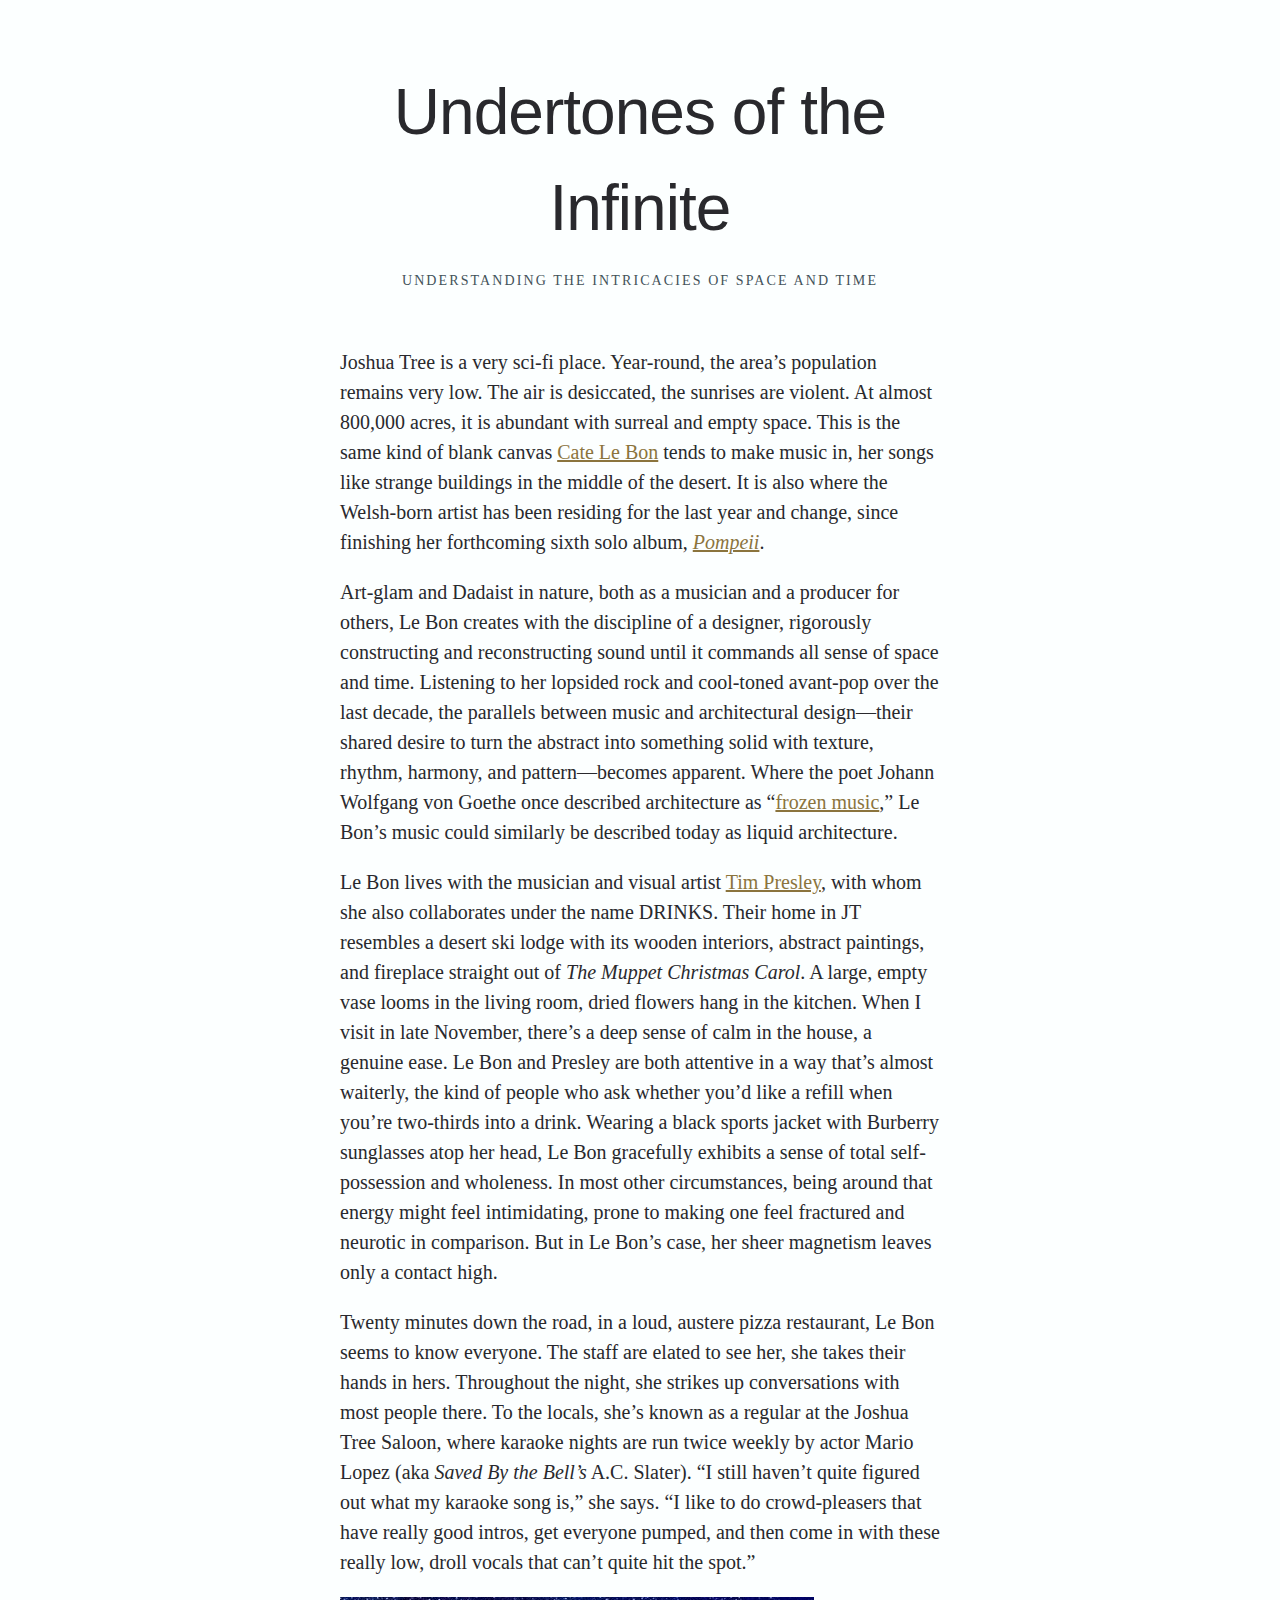
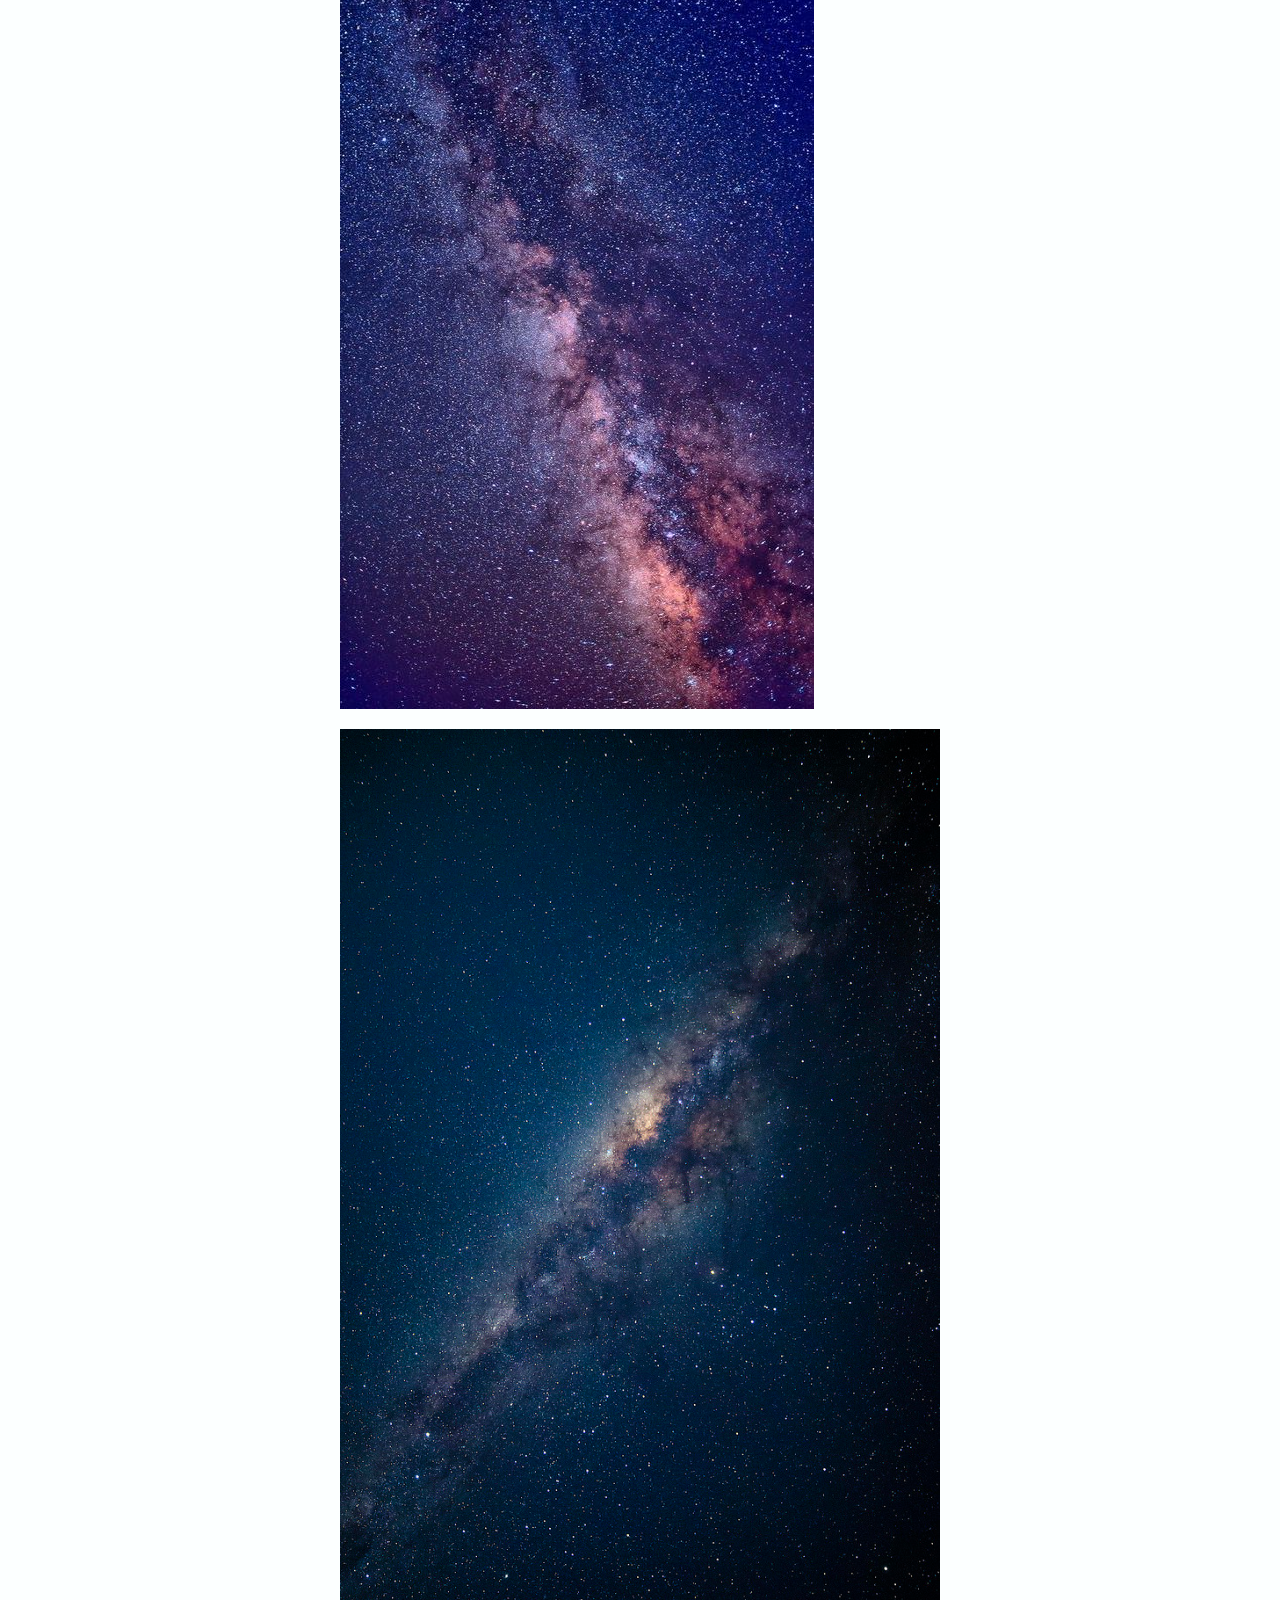
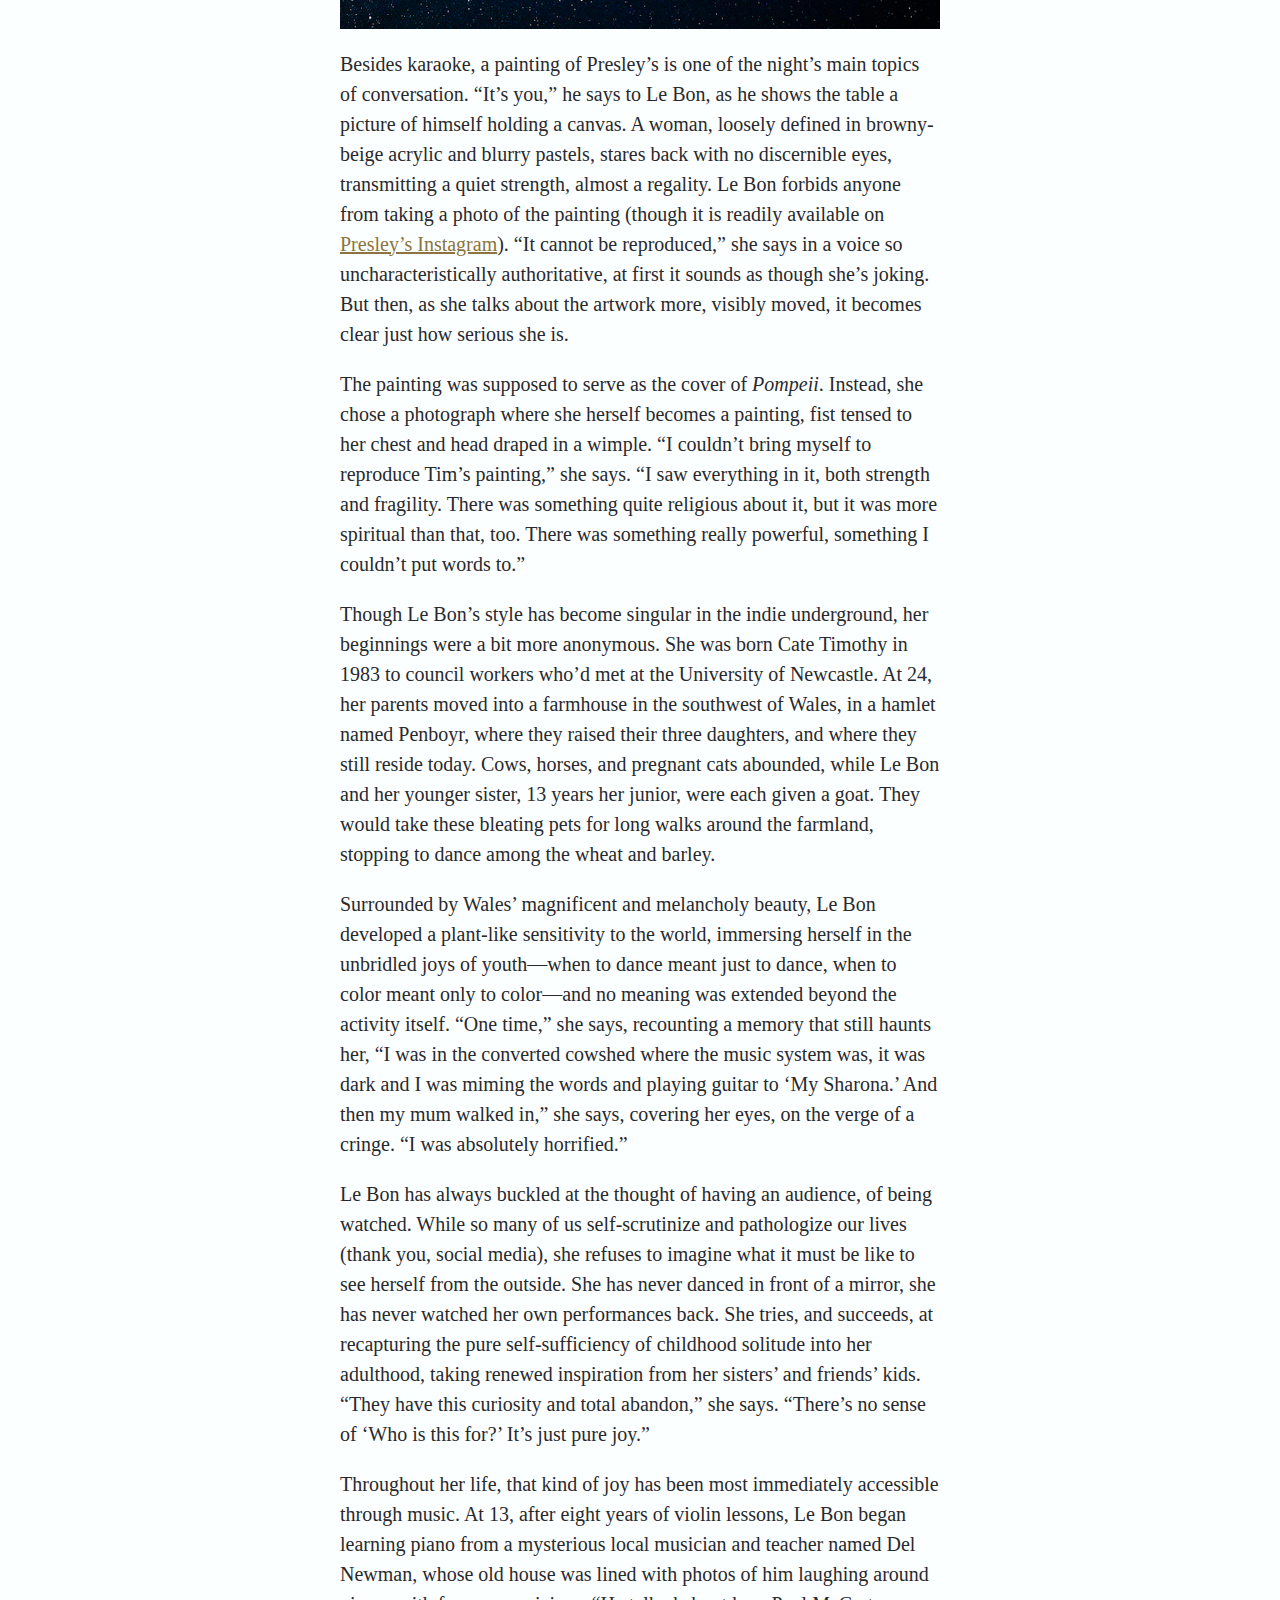
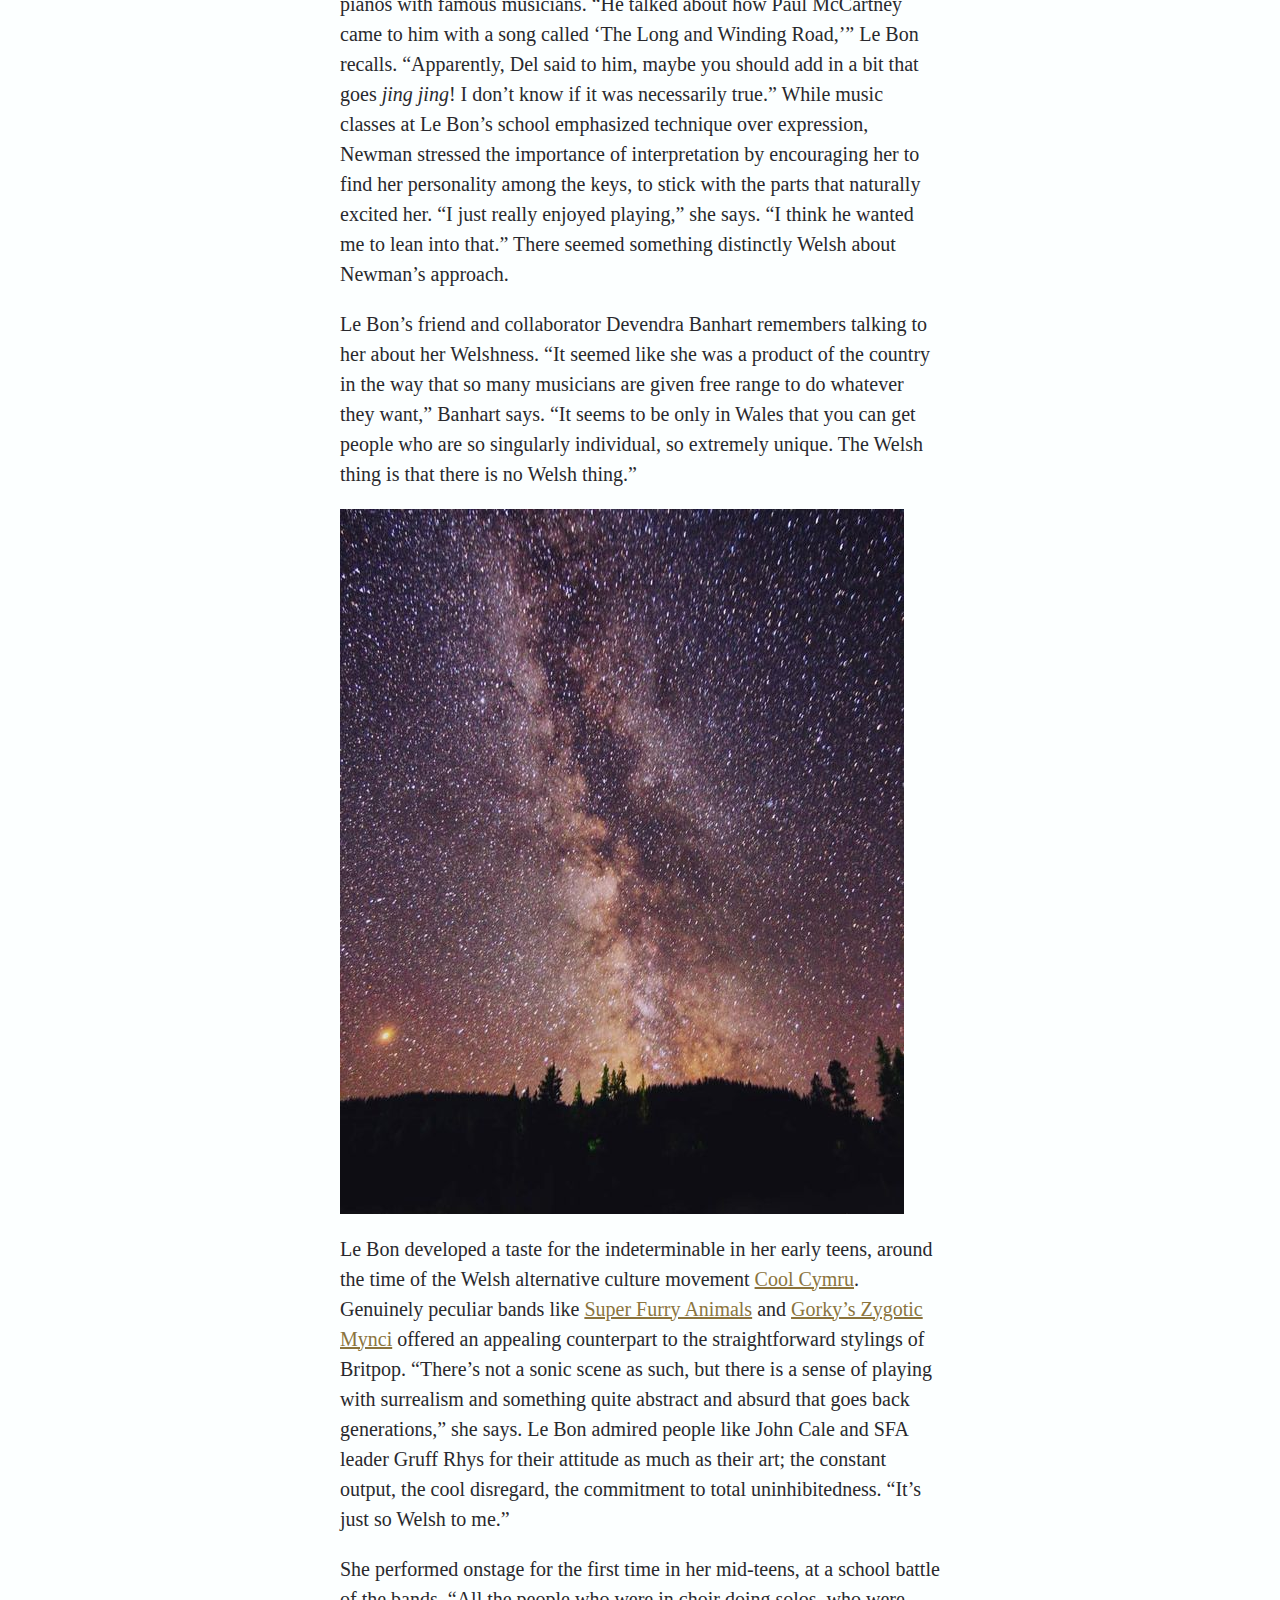
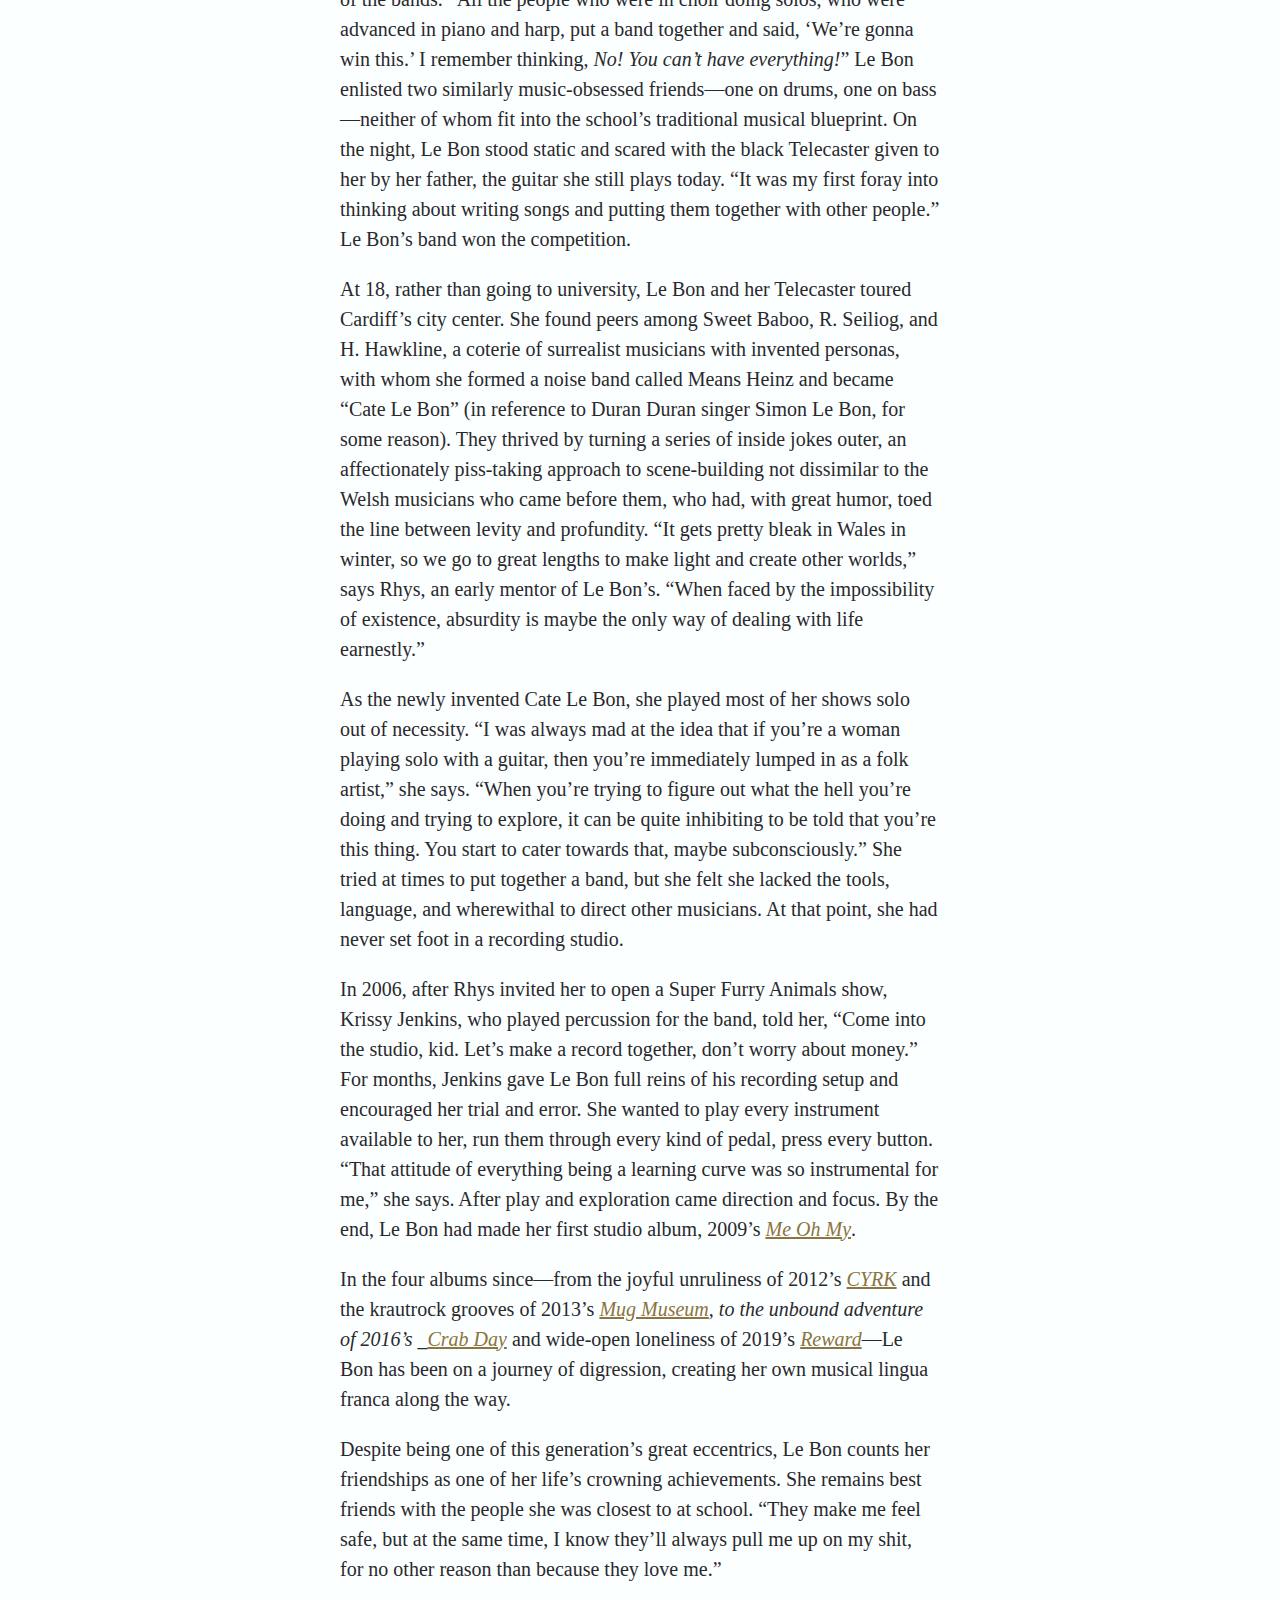
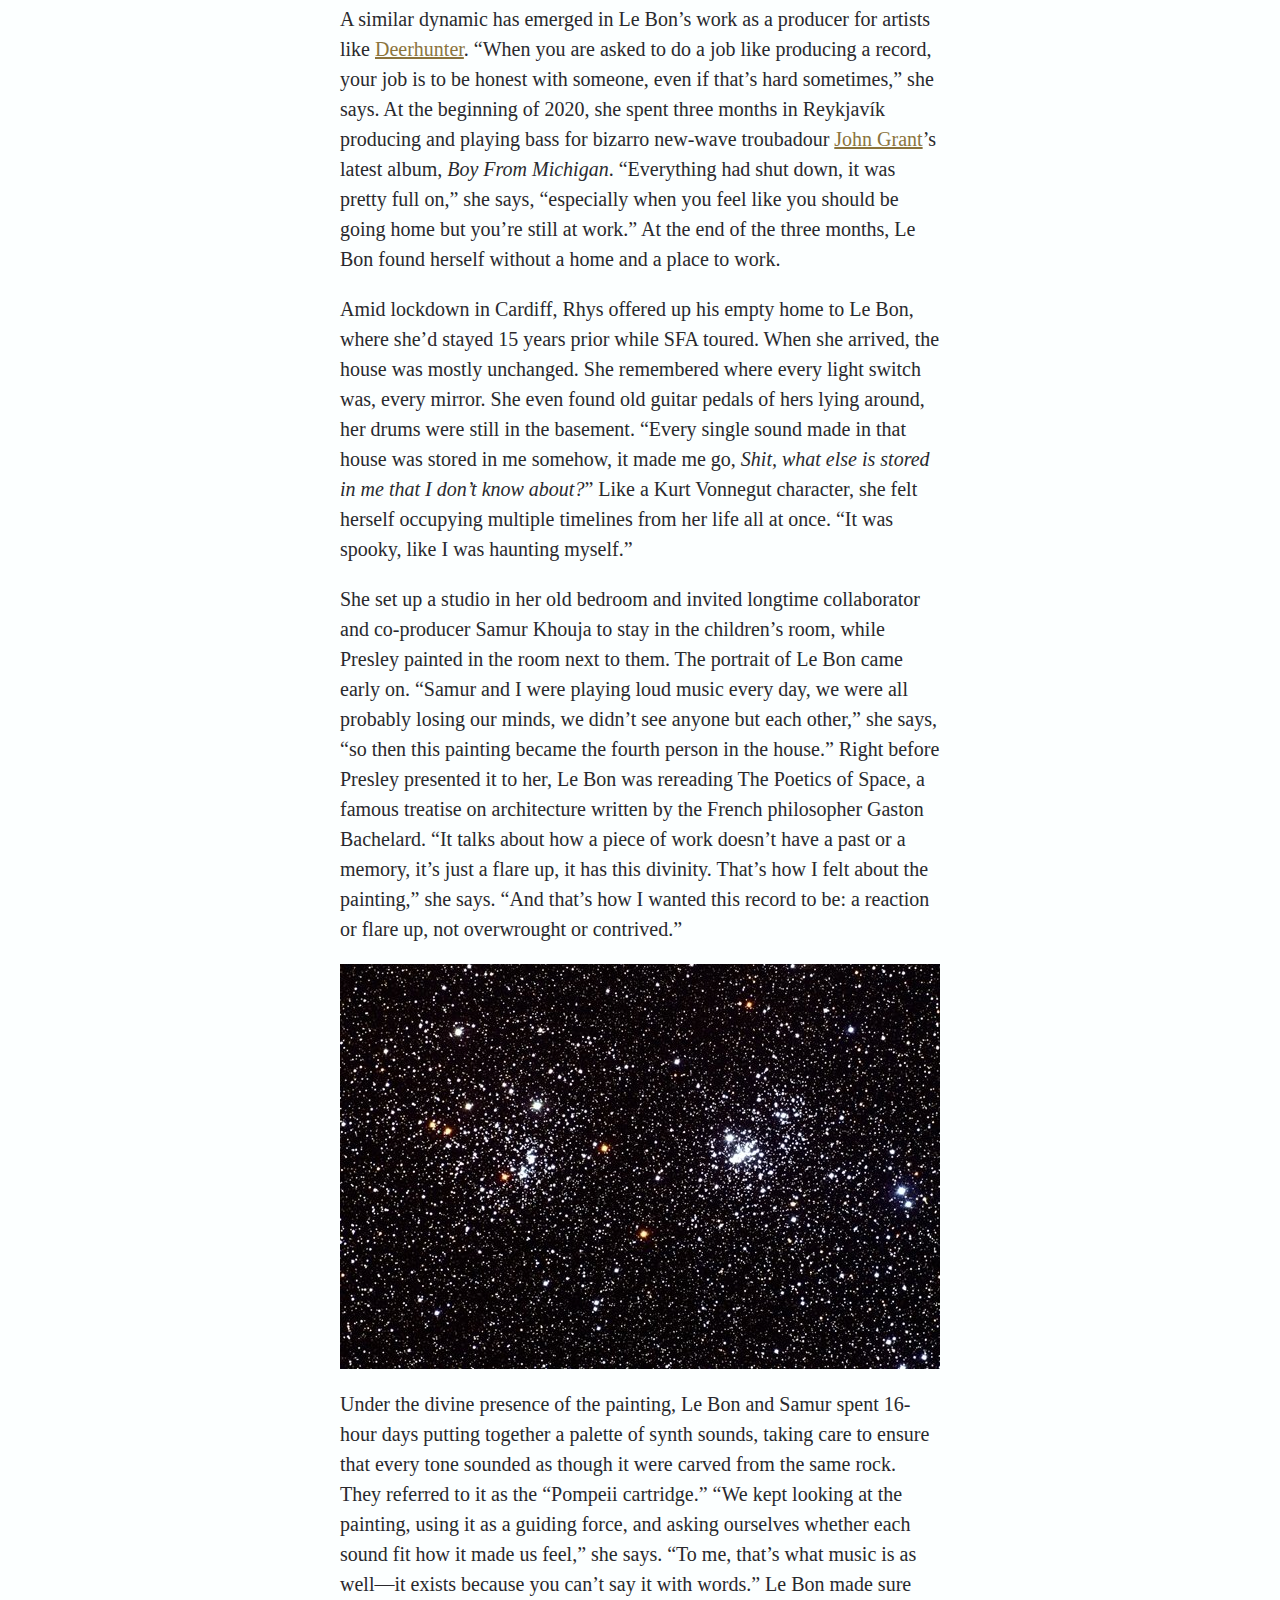
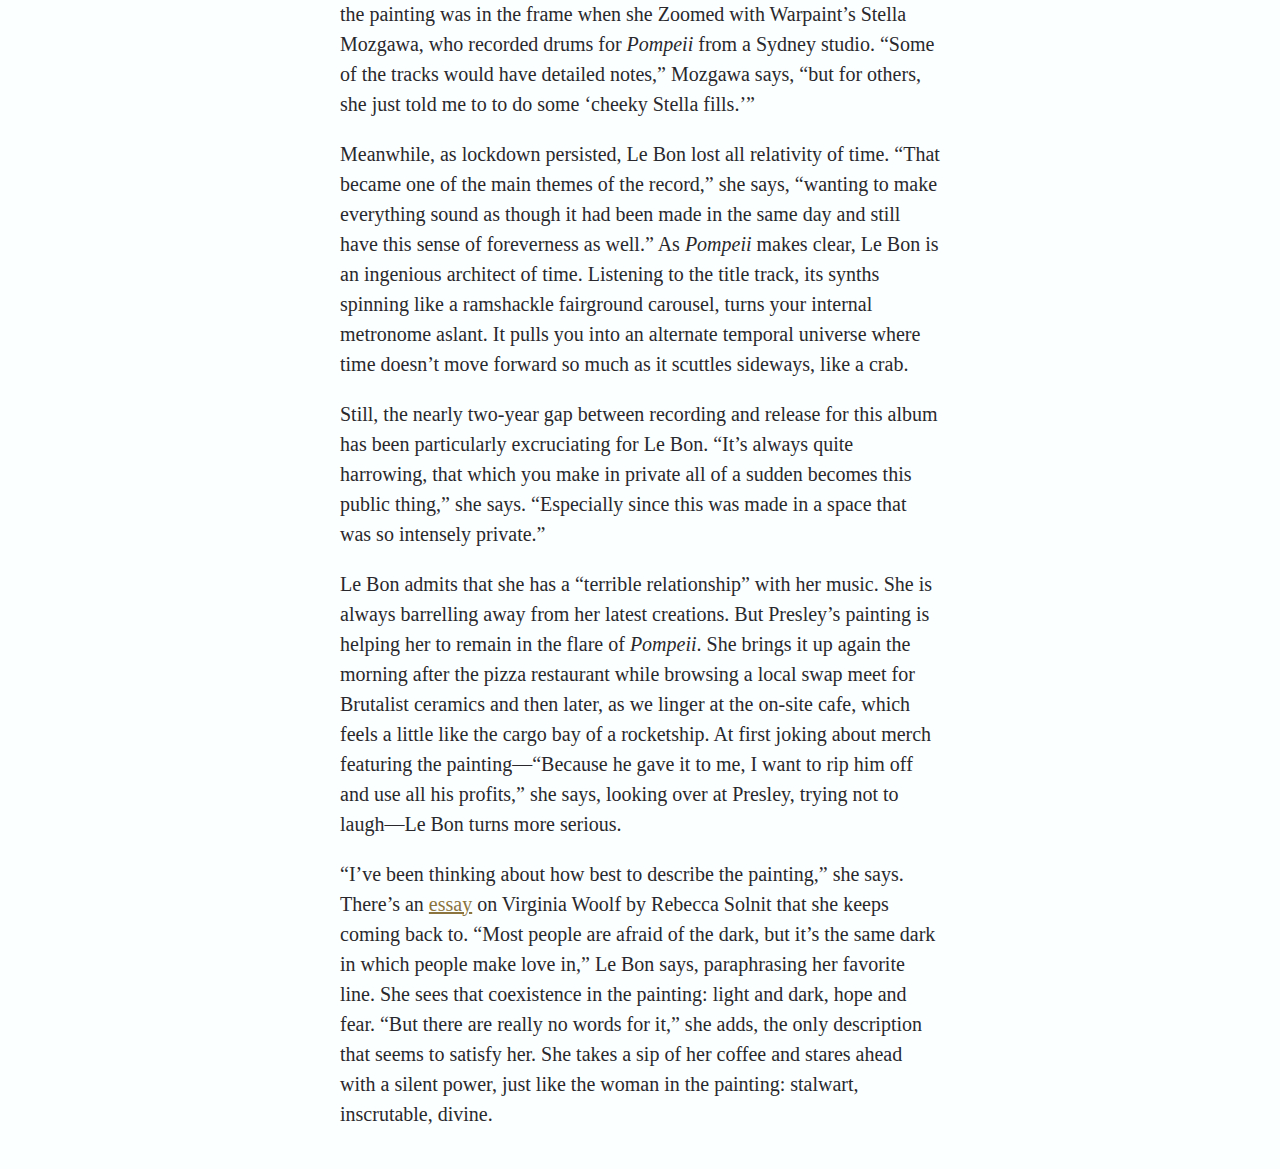
<file: Exercise-1/index.html>
<!DOCTYPE html>

<!--
==========================================

All rights to this content belong to Pitchfork.
This is being used here as part of an educational exercise.
Source material: https://pitchfork.com/features/profile/cate-le-bon-interview-pompeii/

==========================================
-->

<html lang="en">
  <head>
	<meta charset="utf-8" />
	<title>Cate Le Bon Chooses Absurdity</title>
	<meta name="viewport" content="width=device-width, initial-scale=1" />
	<link rel="stylesheet" href="style.css" />
  </head>

  <body>
	<h1>Undertones of the Infinite</h1>
	</body>
<body>
	<h2>Understanding the intricacies of space and time</h2>
</body>

  <body>
		<article>
			<p> Joshua Tree is a very sci-fi place. Year-round, the area’s population remains very low. The air is desiccated, the sunrises are violent. At almost 800,000 acres, it is abundant with surreal and empty space. This is the same kind of blank canvas <a href='https://pitchfork.com/artists/9328-cate-le-bon/'>Cate Le Bon</a> tends to make music in, her songs like strange buildings in the middle of the desert. It is also where the Welsh-born artist has been residing for the last year and change, since finishing her forthcoming sixth solo album, <em><a href='https://pitchfork.com/news/cate-le-bon-announces-new-album-pompeii-shares-video-for-new-song-watch/'>Pompeii</a></em>.</p>
			<p>Art-glam and Dadaist in nature, both as a musician and a producer for others, Le Bon creates with the discipline of a designer, rigorously constructing and reconstructing sound until it commands all sense of space and time. Listening to her lopsided rock and cool-toned avant-pop over the last decade, the parallels between music and architectural design—their shared desire to turn the abstract into something solid with texture, rhythm, harmony, and pattern—becomes apparent. Where the poet Johann Wolfgang von Goethe once described architecture as “<a href='http://www.artandpopularculture.com/Music_is_liquid_architecture#:~:text=%22Music%20is%20liquid%20architecture%3B%20Architecture,be%20split%20in%20two%20parts.'>frozen music</a>,” Le Bon’s music could similarly be described today as liquid architecture.</p>
			<p>Le Bon lives with the musician and visual artist <a href='https://pitchfork.com/artists/33840-tim-presley/'>Tim Presley</a>, with whom she also collaborates under the name DRINKS. Their home in JT resembles a desert ski lodge with its wooden interiors, abstract paintings, and fireplace straight out of <em>The Muppet Christmas Carol</em>. A large, empty vase looms in the living room, dried flowers hang in the kitchen. When I visit in late November, there’s a deep sense of calm in the house, a genuine ease. Le Bon and Presley are both attentive in a way that’s almost waiterly, the kind of people who ask whether you’d like a refill when you’re two-thirds into a drink. Wearing a black sports jacket with Burberry sunglasses atop her head, Le Bon gracefully exhibits a sense of total self-possession and wholeness. In most other circumstances, being around that energy might feel intimidating, prone to making one feel fractured and neurotic in comparison. But in Le Bon’s case, her sheer magnetism leaves only a contact high.</p>
			<p>Twenty minutes down the road, in a loud, austere pizza restaurant, Le Bon seems to know everyone. The staff are elated to see her, she takes their hands in hers. Throughout the night, she strikes up conversations with most people there. To the locals, she’s known as a regular at the Joshua Tree Saloon, where karaoke nights are run twice weekly by actor Mario Lopez (aka <em>Saved By the Bell’s</em> A.C. Slater). “I still haven’t quite figured out what my karaoke song is,” she says. “I like to do crowd-pleasers that have really good intros, get everyone pumped, and then come in with these really low, droll vocals that can’t quite hit the spot.”</p>
			<img src="images/1-02.webp" alt="Cate Le Bon sitting backwards in a folding chair in Joshua Tree National Park">
			<img src="images/1-03.webp" alt="Cate Le Bon reclining in a folding chair in Joshua Tree National Park">
			<p>Besides karaoke, a painting of Presley’s is one of the night’s main topics of conversation. “It’s you,” he says to Le Bon, as he shows the table a picture of himself holding a canvas. A woman, loosely defined in browny-beige acrylic and blurry pastels, stares back with no discernible eyes, transmitting a quiet strength, almost a regality. Le Bon forbids anyone from taking a photo of the painting (though it is readily available on <a href='https://www.instagram.com/p/CJ4nfT4BMYS/'>Presley’s Instagram</a>). “It cannot be reproduced,” she says in a voice so uncharacteristically authoritative, at first it sounds as though she’s joking. But then, as she talks about the artwork more, visibly moved, it becomes clear just how serious she is.</p>
			<p>The painting was supposed to serve as the cover of <em>Pompeii</em>. Instead, she chose a photograph where she herself becomes a painting, fist tensed to her chest and head draped in a wimple. “I couldn’t bring myself to reproduce Tim’s painting,” she says. “I saw everything in it, both strength and fragility. There was something quite religious about it, but it was more spiritual than that, too. There was something really powerful, something I couldn’t put words to.”</p>
			<p>Though Le Bon’s style has become singular in the indie underground, her beginnings were a bit more anonymous. She was born Cate Timothy in 1983 to council workers who’d met at the University of Newcastle. At 24, her parents moved into a farmhouse in the southwest of Wales, in a hamlet named Penboyr, where they raised their three daughters, and where they still reside today. Cows, horses, and pregnant cats abounded, while Le Bon and her younger sister, 13 years her junior, were each given a goat. They would take these bleating pets for long walks around the farmland, stopping to dance among the wheat and barley.</p>
			<p>Surrounded by Wales’ magnificent and melancholy beauty, Le Bon developed a plant-like sensitivity to the world, immersing herself in the unbridled joys of youth—when to dance meant just to dance, when to color meant only to color—and no meaning was extended beyond the activity itself. “One time,” she says, recounting a memory that still haunts her, “I was in the converted cowshed where the music system was, it was dark and I was miming the words and playing guitar to ‘My Sharona.’ And then my mum walked in,” she says, covering her eyes, on the verge of a cringe. “I was absolutely horrified.”</p>
			<p>Le Bon has always buckled at the thought of having an audience, of being watched. While so many of us self-scrutinize and pathologize our lives (thank you, social media), she refuses to imagine what it must be like to see herself from the outside. She has never danced in front of a mirror, she has never watched her own performances back. She tries, and succeeds, at recapturing the pure self-sufficiency of childhood solitude into her adulthood, taking renewed inspiration from her sisters’ and friends’ kids. “They have this curiosity and total abandon,” she says. “There’s no sense of ‘Who is this for?’ It’s just pure joy.”</p>
			<p>Throughout her life, that kind of joy has been most immediately accessible through music. At 13, after eight years of violin lessons, Le Bon began learning piano from a mysterious local musician and teacher named Del Newman, whose old house was lined with photos of him laughing around pianos with famous musicians. “He talked about how Paul McCartney came to him with a song called ‘The Long and Winding Road,’” Le Bon recalls. “Apparently, Del said to him, maybe you should add in a bit that goes <em>jing jing</em>! I don’t know if it was necessarily true.” While music classes at Le Bon’s school emphasized technique over expression, Newman stressed the importance of interpretation by encouraging her to find her personality among the keys, to stick with the parts that naturally excited her. “I just really enjoyed playing,” she says. “I think he wanted me to lean into that.” There seemed something distinctly Welsh about Newman’s approach.</p>
			<p>Le Bon’s friend and collaborator Devendra Banhart remembers talking to her about her Welshness. “It seemed like she was a product of the country in the way that so many musicians are given free range to do whatever they want,” Banhart says. “It seems to be only in Wales that you can get people who are so singularly individual, so extremely unique. The Welsh thing is that there is no Welsh thing.”</p>
			<img src="images/1-01.webp" alt="Cate Le Bon looking upwards">
			<p>Le Bon developed a taste for the indeterminable in her early teens, around the time of the Welsh alternative culture movement <a href='https://www.theguardian.com/uk/2004/oct/08/britishidentity.wales'>Cool Cymru</a>. Genuinely peculiar bands like <a href='https://pitchfork.com/artists/3993-super-furry-animals/'>Super Furry Animals</a> and <a href='https://pitchfork.com/artists/1768-gorkys-zygotic-mynci/'>Gorky’s Zygotic Mynci</a> offered an appealing counterpart to the straightforward stylings of Britpop. “There’s not a sonic scene as such, but there is a sense of playing with surrealism and something quite abstract and absurd that goes back generations,” she says. Le Bon admired people like John Cale and SFA leader Gruff Rhys for their attitude as much as their art; the constant output, the cool disregard, the commitment to total uninhibitedness. “It’s just so Welsh to me.”</p>
			<p>She performed onstage for the first time in her mid-teens, at a school battle of the bands. “All the people who were in choir doing solos, who were advanced in piano and harp, put a band together and said, ‘We’re gonna win this.’ I remember thinking, <em>No! You can’t have everything!</em>” Le Bon enlisted two similarly music-obsessed friends—one on drums, one on bass—neither of whom fit into the school’s traditional musical blueprint. On the night, Le Bon stood static and scared with the black Telecaster given to her by her father, the guitar she still plays today. “It was my first foray into thinking about writing songs and putting them together with other people.” Le Bon’s band won the competition.</p>
			<p>At 18, rather than going to university, Le Bon and her Telecaster toured Cardiff’s city center. She found peers among Sweet Baboo, R. Seiliog, and H. Hawkline, a coterie of surrealist musicians with invented personas, with whom she formed a noise band called Means Heinz and became “Cate Le Bon” (in reference to Duran Duran singer Simon Le Bon, for some reason). They thrived by turning a series of inside jokes outer, an affectionately piss-taking approach to scene-building not dissimilar to the Welsh musicians who came before them, who had, with great humor, toed the line between levity and profundity. “It gets pretty bleak in Wales in winter, so we go to great lengths to make light and create other worlds,” says Rhys, an early mentor of Le Bon’s. “When faced by the impossibility of existence, absurdity is maybe the only way of dealing with life earnestly.”</p>
			<p>As the newly invented Cate Le Bon, she played most of her shows solo out of necessity. “I was always mad at the idea that if you’re a woman playing solo with a guitar, then you’re immediately lumped in as a folk artist,” she says. “When you’re trying to figure out what the hell you’re doing and trying to explore, it can be quite inhibiting to be told that you’re this thing. You start to cater towards that, maybe subconsciously.” She tried at times to put together a band, but she felt she lacked the tools, language, and wherewithal to direct other musicians. At that point, she had never set foot in a recording studio.</p>
			<p>In 2006, after Rhys invited her to open a Super Furry Animals show, Krissy Jenkins, who played percussion for the band, told her, “Come into the studio, kid. Let’s make a record together, don’t worry about money.” For months, Jenkins gave Le Bon full reins of his recording setup and encouraged her trial and error. She wanted to play every instrument available to her, run them through every kind of pedal, press every button. “That attitude of everything being a learning curve was so instrumental for me,” she says. After play and exploration came direction and focus. By the end, Le Bon had made her first studio album, 2009’s <em><a href='https://pitchfork.com/reviews/albums/14218-me-oh-my/'>Me Oh My</a></em>.</p>
			<p>In the four albums since—from the joyful unruliness of 2012’s <em><a href='https://pitchfork.com/reviews/albums/16179-cate-le-bon/'>CYRK</a></em> and the krautrock grooves of 2013’s <em><a href='https://pitchfork.com/reviews/albums/18716-cate-le-bon-mug-museum/'>Mug Museum</a>, to the unbound adventure of 2016’s _<a href='https://pitchfork.com/reviews/albums/21636-crab-day/'>Crab Day</a></em> and wide-open loneliness of 2019’s <em><a href='https://pitchfork.com/reviews/albums/cate-le-bon-reward/'>Reward</a></em>—Le Bon has been on a journey of digression, creating her own musical lingua franca along the way.</p>
			<p>Despite being one of this generation’s great eccentrics, Le Bon counts her friendships as one of her life’s crowning achievements. She remains best friends with the people she was closest to at school. “They make me feel safe, but at the same time, I know they’ll always pull me up on my shit, for no other reason than because they love me.”</p>
			<p>A similar dynamic has emerged in Le Bon’s work as a producer for artists like <a href='https://pitchfork.com/reviews/albums/deerhunter-why-hasnt-everything-already-disappeared/'>Deerhunter</a>. “When you are asked to do a job like producing a record, your job is to be honest with someone, even if that’s hard sometimes,” she says. At the beginning of 2020, she spent three months in Reykjavík producing and playing bass for bizarro new-wave troubadour <a href='https://pitchfork.com/artists/31317-john-grant/'>John Grant</a>’s latest album, <em>Boy From Michigan</em>. “Everything had shut down, it was pretty full on,” she says, “especially when you feel like you should be going home but you’re still at work.” At the end of the three months, Le Bon found herself without a home and a place to work.</p>
			<p>Amid lockdown in Cardiff, Rhys offered up his empty home to Le Bon, where she’d stayed 15 years prior while SFA toured. When she arrived, the house was mostly unchanged. She remembered where every light switch was, every mirror. She even found old guitar pedals of hers lying around, her drums were still in the basement. “Every single sound made in that house was stored in me somehow, it made me go, <em>Shit, what else is stored in me that I don’t know about?</em>” Like a Kurt Vonnegut character, she felt herself occupying multiple timelines from her life all at once. “It was spooky, like I was haunting myself.”</p>
			<p>She set up a studio in her old bedroom and invited longtime collaborator and co-producer Samur Khouja to stay in the children’s room, while Presley painted in the room next to them. The portrait of Le Bon came early on. “Samur and I were playing loud music every day, we were all probably losing our minds, we didn’t see anyone but each other,” she says, “so then this painting became the fourth person in the house.” Right before Presley presented it to her, Le Bon was rereading The Poetics of Space, a famous treatise on architecture written by the French philosopher Gaston Bachelard. “It talks about how a piece of work doesn’t have a past or a memory, it’s just a flare up, it has this divinity. That’s how I felt about the painting,” she says. “And that’s how I wanted this record to be: a reaction or flare up, not overwrought or contrived.”</p>
			<img src="images/1-04.webp" alt="Cate Le Bon looking upwards">
			<p>Under the divine presence of the painting, Le Bon and Samur spent 16-hour days putting together a palette of synth sounds, taking care to ensure that every tone sounded as though it were carved from the same rock. They referred to it as the “Pompeii cartridge.” “We kept looking at the painting, using it as a guiding force, and asking ourselves whether each sound fit how it made us feel,” she says. “To me, that’s what music is as well—it exists because you can’t say it with words.” Le Bon made sure the painting was in the frame when she Zoomed with Warpaint’s Stella Mozgawa, who recorded drums for <em>Pompeii</em> from a Sydney studio. “Some of the tracks would have detailed notes,” Mozgawa says, “but for others, she just told me to to do some ‘cheeky Stella fills.’”</p>
			<p>Meanwhile, as lockdown persisted, Le Bon lost all relativity of time. “That became one of the main themes of the record,” she says, “wanting to make everything sound as though it had been made in the same day and still have this sense of foreverness as well.” As <em>Pompeii</em> makes clear, Le Bon is an ingenious architect of time. Listening to the title track, its synths spinning like a ramshackle fairground carousel, turns your internal metronome aslant. It pulls you into an alternate temporal universe where time doesn’t move forward so much as it scuttles sideways, like a crab.</p>
			<p>Still, the nearly two-year gap between recording and release for this album has been particularly excruciating for Le Bon. “It’s always quite harrowing, that which you make in private all of a sudden becomes this public thing,” she says. “Especially since this was made in a space that was so intensely private.”</p>
			<p>Le Bon admits that she has a “terrible relationship” with her music. She is always barrelling away from her latest creations. But Presley’s painting is helping her to remain in the flare of <em>Pompeii</em>. She brings it up again the morning after the pizza restaurant while browsing a local swap meet for Brutalist ceramics and then later, as we linger at the on-site cafe, which feels a little like the cargo bay of a rocketship. At first joking about merch featuring the painting—“Because he gave it to me, I want to rip him off and use all his profits,” she says, looking over at Presley, trying not to laugh—Le Bon turns more serious.</p>
			<p>“I’ve been thinking about how best to describe the painting,” she says. There’s an <a href='https://www.newyorker.com/books/page-turner/woolfs-darkness-embracing-the-inexplicable'>essay</a> on Virginia Woolf by Rebecca Solnit that she keeps coming back to. “Most people are afraid of the dark, but it’s the same dark in which people make love in,” Le Bon says, paraphrasing her favorite line. She sees that coexistence in the painting: light and dark, hope and fear. “But there are really no words for it,” she adds, the only description that seems to satisfy her. She takes a sip of her coffee and stares ahead with a silent power, just like the woman in the painting: stalwart, inscrutable, divine.</p>
		</article>
  </body>
</html>
</file>
<file: Exercise-1/style.css>
html {
    font-size: 20px;
    font-family: Georgia, 'Times New Roman', Times, serif;
    font-weight: lighter;
    line-height: 30px;
    letter-spacing: 0em;
    color: #29292D;
    background-color: #FCFFFF;
    display: table;
    margin: auto;
}
a {
    color: #8B743D;
  }

h1 {
    color:#29292D;
    font-size: 64px;
    font-weight: 100;
    font-family: Impact, Haettenschweiler, 'Arial Narrow Bold', sans-serif;
    letter-spacing: -.015em;
    line-height: 1.5em;
    margin-top: 1em;
    margin-bottom: 0em;
    max-width: 100ch;
    text-align: center;
}

h2 {
    color:#435259;
    font-size: 14px;
    font-weight: 100;
    font-family: Georgia, 'Times New Roman', Times, serif;
    letter-spacing: .15em;
    line-height: 1.5em;
    margin-top: 1em;
    margin-bottom: 4em;
    text-transform: uppercase;
    text-align: center;
}

body {
    margin: 2em;
    max-width: 60ch;
}

img {
max-width: 100%;
margin-top: 1em;
margin-bottom: 1em;
display: block;
height: auto;
}
</file>
